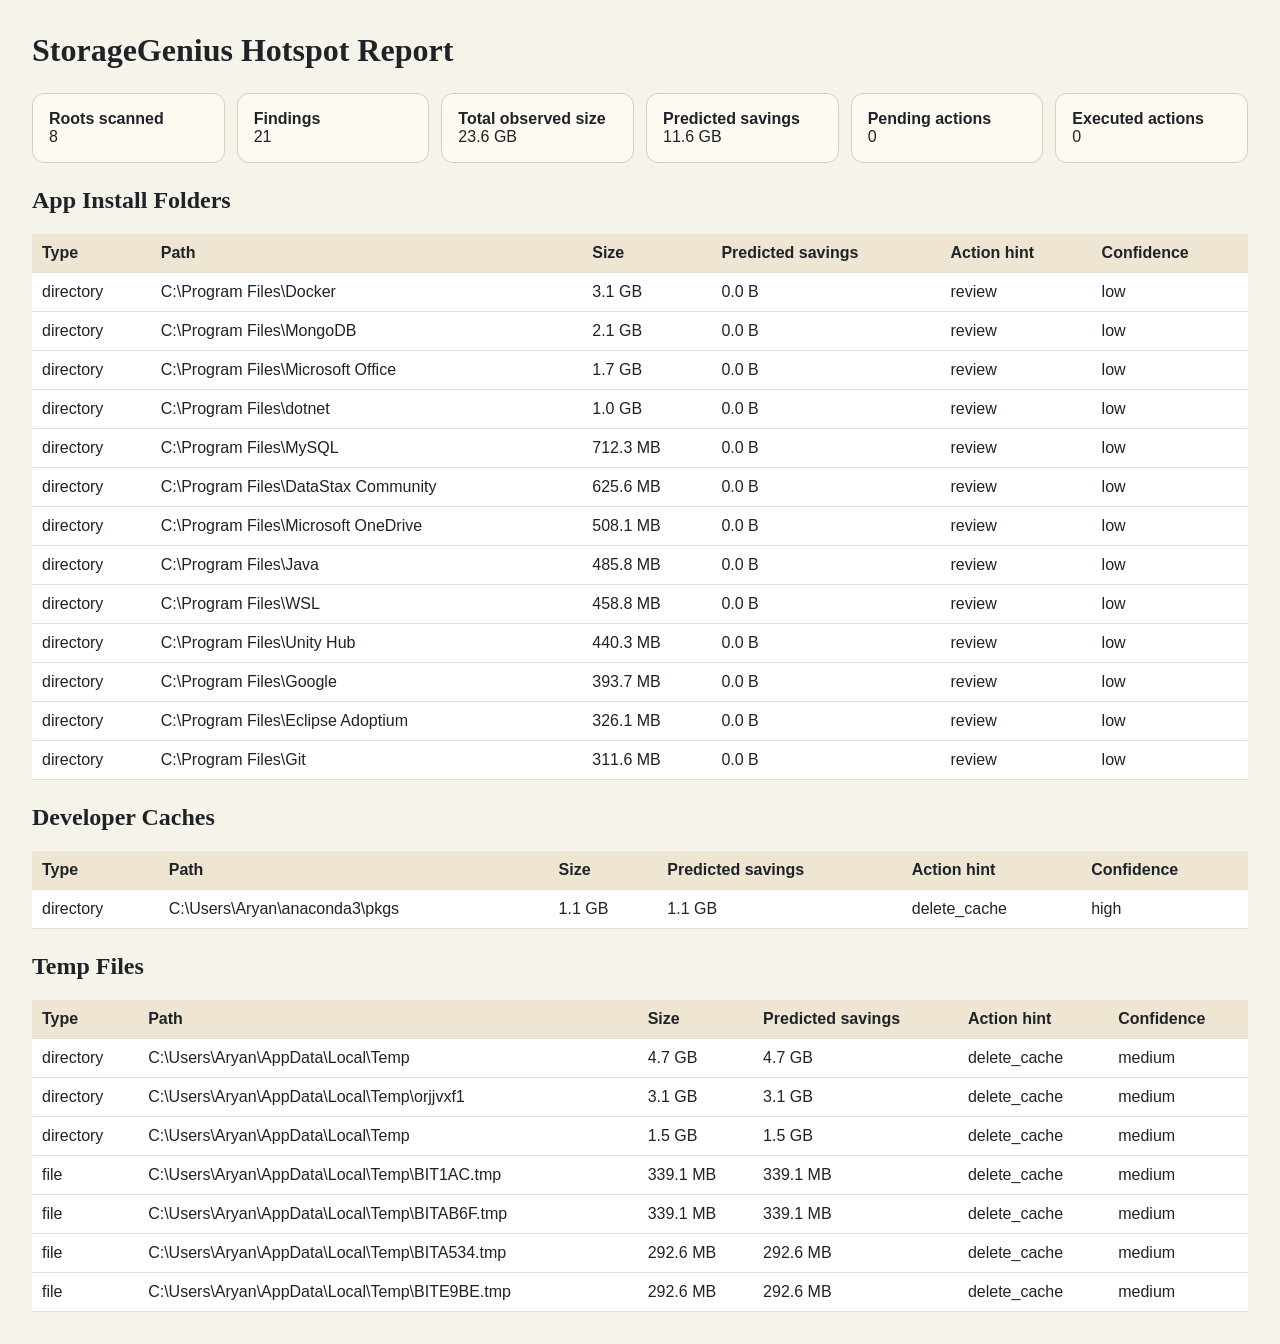
<file: demo_outputs/2026-06-07/02-hotspots.html>
<!doctype html><html><head><meta charset='utf-8'><title>StorageGenius Hotspot Report</title><style>body{font-family:Segoe UI,Arial,sans-serif;margin:32px;background:#f6f3ea;color:#1e2328;}h1,h2{font-family:Georgia,serif;}.meta{display:grid;grid-template-columns:repeat(auto-fit,minmax(180px,1fr));gap:12px;margin:24px 0;}.card{background:#fffaf1;border:1px solid #dbcdb7;padding:16px;border-radius:12px;}table{width:100%;border-collapse:collapse;background:white;margin-bottom:24px;}th,td{padding:10px;border-bottom:1px solid #e8dece;text-align:left;vertical-align:top;}th{background:#efe5d3;}code{font-family:Consolas,monospace;font-size:0.95em;}</style></head><body><h1>StorageGenius Hotspot Report</h1><div class='meta'><div class='card'><strong>Roots scanned</strong><br>8</div><div class='card'><strong>Findings</strong><br>21</div><div class='card'><strong>Total observed size</strong><br>23.6 GB</div><div class='card'><strong>Predicted savings</strong><br>11.6 GB</div><div class='card'><strong>Pending actions</strong><br>0</div><div class='card'><strong>Executed actions</strong><br>0</div></div><section><h2>App Install Folders</h2><table><thead><tr><th>Type</th><th>Path</th><th>Size</th><th>Predicted savings</th><th>Action hint</th><th>Confidence</th></tr></thead><tbody><tr><td>directory</td><td>C:\Program Files\Docker</td><td>3.1 GB</td><td>0.0 B</td><td>review</td><td>low</td></tr><tr><td>directory</td><td>C:\Program Files\MongoDB</td><td>2.1 GB</td><td>0.0 B</td><td>review</td><td>low</td></tr><tr><td>directory</td><td>C:\Program Files\Microsoft Office</td><td>1.7 GB</td><td>0.0 B</td><td>review</td><td>low</td></tr><tr><td>directory</td><td>C:\Program Files\dotnet</td><td>1.0 GB</td><td>0.0 B</td><td>review</td><td>low</td></tr><tr><td>directory</td><td>C:\Program Files\MySQL</td><td>712.3 MB</td><td>0.0 B</td><td>review</td><td>low</td></tr><tr><td>directory</td><td>C:\Program Files\DataStax Community</td><td>625.6 MB</td><td>0.0 B</td><td>review</td><td>low</td></tr><tr><td>directory</td><td>C:\Program Files\Microsoft OneDrive</td><td>508.1 MB</td><td>0.0 B</td><td>review</td><td>low</td></tr><tr><td>directory</td><td>C:\Program Files\Java</td><td>485.8 MB</td><td>0.0 B</td><td>review</td><td>low</td></tr><tr><td>directory</td><td>C:\Program Files\WSL</td><td>458.8 MB</td><td>0.0 B</td><td>review</td><td>low</td></tr><tr><td>directory</td><td>C:\Program Files\Unity Hub</td><td>440.3 MB</td><td>0.0 B</td><td>review</td><td>low</td></tr><tr><td>directory</td><td>C:\Program Files\Google</td><td>393.7 MB</td><td>0.0 B</td><td>review</td><td>low</td></tr><tr><td>directory</td><td>C:\Program Files\Eclipse Adoptium</td><td>326.1 MB</td><td>0.0 B</td><td>review</td><td>low</td></tr><tr><td>directory</td><td>C:\Program Files\Git</td><td>311.6 MB</td><td>0.0 B</td><td>review</td><td>low</td></tr></tbody></table></section><section><h2>Developer Caches</h2><table><thead><tr><th>Type</th><th>Path</th><th>Size</th><th>Predicted savings</th><th>Action hint</th><th>Confidence</th></tr></thead><tbody><tr><td>directory</td><td>C:\Users\Aryan\anaconda3\pkgs</td><td>1.1 GB</td><td>1.1 GB</td><td>delete_cache</td><td>high</td></tr></tbody></table></section><section><h2>Temp Files</h2><table><thead><tr><th>Type</th><th>Path</th><th>Size</th><th>Predicted savings</th><th>Action hint</th><th>Confidence</th></tr></thead><tbody><tr><td>directory</td><td>C:\Users\Aryan\AppData\Local\Temp</td><td>4.7 GB</td><td>4.7 GB</td><td>delete_cache</td><td>medium</td></tr><tr><td>directory</td><td>C:\Users\Aryan\AppData\Local\Temp\orjjvxf1</td><td>3.1 GB</td><td>3.1 GB</td><td>delete_cache</td><td>medium</td></tr><tr><td>directory</td><td>C:\Users\Aryan\AppData\Local\Temp</td><td>1.5 GB</td><td>1.5 GB</td><td>delete_cache</td><td>medium</td></tr><tr><td>file</td><td>C:\Users\Aryan\AppData\Local\Temp\BIT1AC.tmp</td><td>339.1 MB</td><td>339.1 MB</td><td>delete_cache</td><td>medium</td></tr><tr><td>file</td><td>C:\Users\Aryan\AppData\Local\Temp\BITAB6F.tmp</td><td>339.1 MB</td><td>339.1 MB</td><td>delete_cache</td><td>medium</td></tr><tr><td>file</td><td>C:\Users\Aryan\AppData\Local\Temp\BITA534.tmp</td><td>292.6 MB</td><td>292.6 MB</td><td>delete_cache</td><td>medium</td></tr><tr><td>file</td><td>C:\Users\Aryan\AppData\Local\Temp\BITE9BE.tmp</td><td>292.6 MB</td><td>292.6 MB</td><td>delete_cache</td><td>medium</td></tr></tbody></table></section></body></html>
</file>
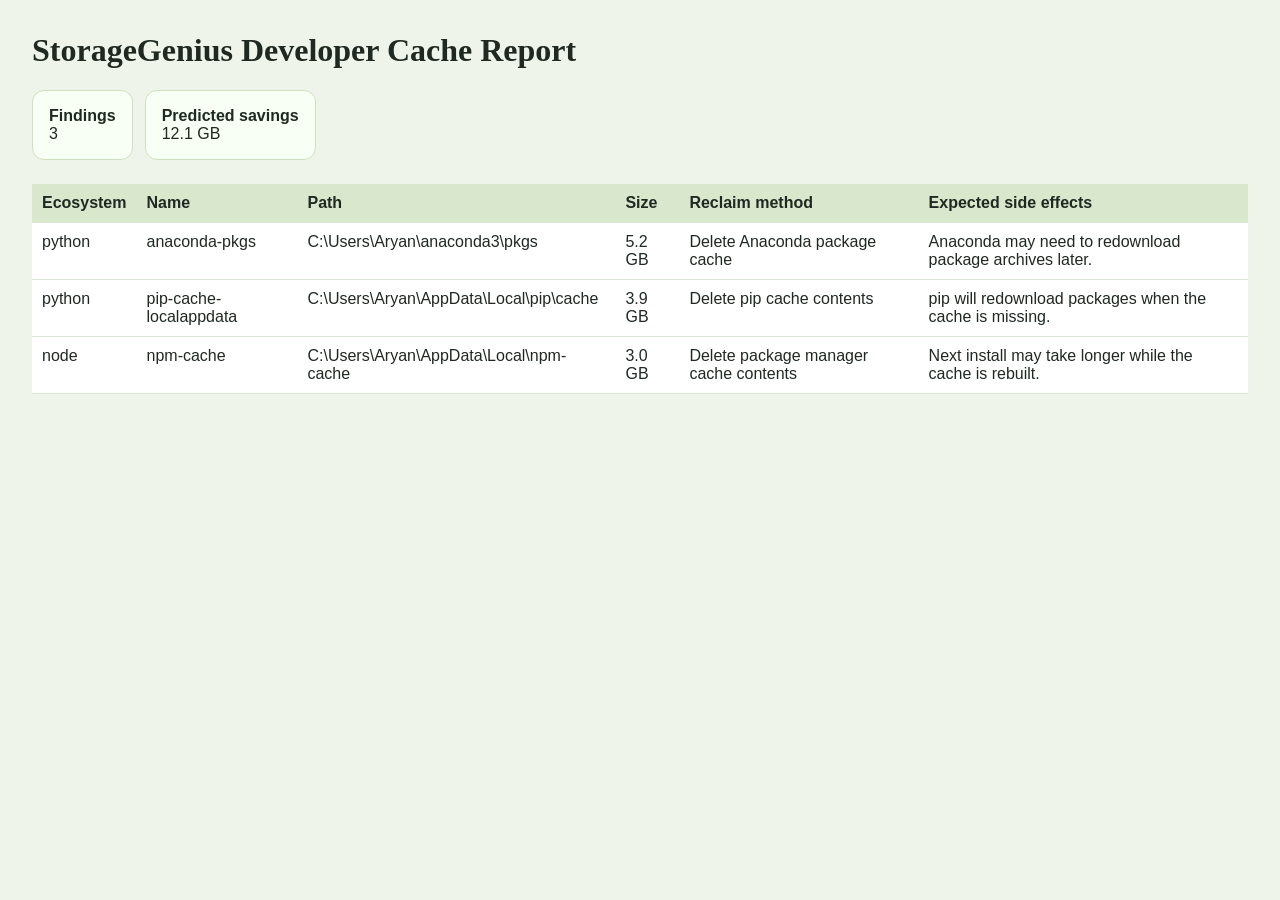
<file: demo_outputs/2026-06-07/03-dev-caches.html>
<!doctype html><html><head><meta charset='utf-8'><title>StorageGenius Developer Cache Report</title><style>body{font-family:Segoe UI,Arial,sans-serif;margin:32px;background:#eef4ea;color:#1f2922;}h1{font-family:Georgia,serif;}.card{background:#f8fff4;border:1px solid #cfe0bf;padding:16px;border-radius:12px;display:inline-block;margin:0 12px 24px 0;}table{width:100%;border-collapse:collapse;background:white;}th,td{padding:10px;border-bottom:1px solid #dde7d6;text-align:left;vertical-align:top;}th{background:#d9e8cd;}</style></head><body><h1>StorageGenius Developer Cache Report</h1><div class='card'><strong>Findings</strong><br>3</div><div class='card'><strong>Predicted savings</strong><br>12.1 GB</div><table><thead><tr><th>Ecosystem</th><th>Name</th><th>Path</th><th>Size</th><th>Reclaim method</th><th>Expected side effects</th></tr></thead><tbody><tr><td>python</td><td>anaconda-pkgs</td><td>C:\Users\Aryan\anaconda3\pkgs</td><td>5.2 GB</td><td>Delete Anaconda package cache</td><td>Anaconda may need to redownload package archives later.</td></tr><tr><td>python</td><td>pip-cache-localappdata</td><td>C:\Users\Aryan\AppData\Local\pip\cache</td><td>3.9 GB</td><td>Delete pip cache contents</td><td>pip will redownload packages when the cache is missing.</td></tr><tr><td>node</td><td>npm-cache</td><td>C:\Users\Aryan\AppData\Local\npm-cache</td><td>3.0 GB</td><td>Delete package manager cache contents</td><td>Next install may take longer while the cache is rebuilt.</td></tr></tbody></table></body></html>
</file>
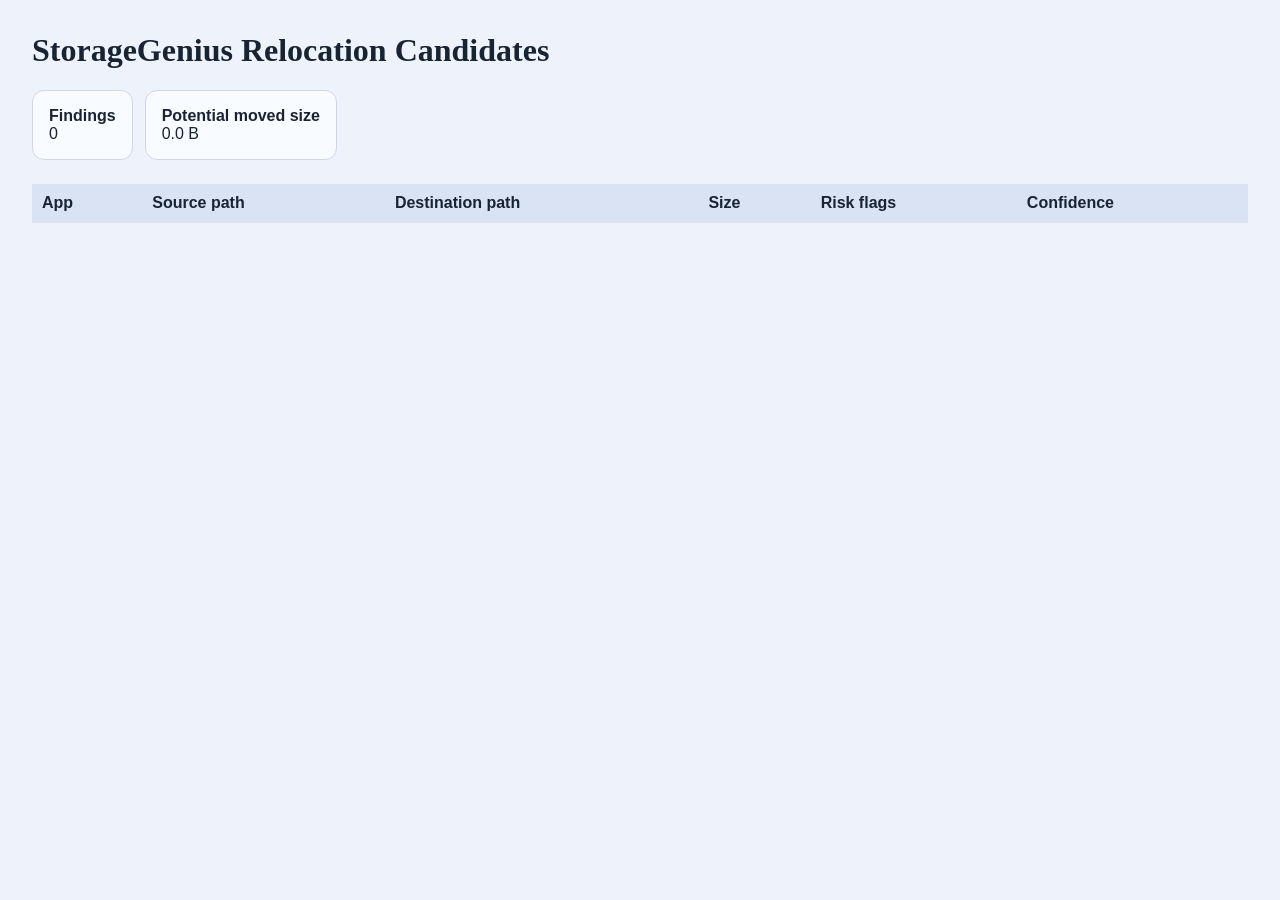
<file: demo_outputs/2026-06-07/06-relocation.html>
<!doctype html><html><head><meta charset='utf-8'><title>StorageGenius Relocation Report</title><style>body{font-family:Segoe UI,Arial,sans-serif;margin:32px;background:#edf2fb;color:#192433;}h1{font-family:Georgia,serif;}.card{background:#f8fbff;border:1px solid #cbd8ee;padding:16px;border-radius:12px;display:inline-block;margin:0 12px 24px 0;}table{width:100%;border-collapse:collapse;background:white;}th,td{padding:10px;border-bottom:1px solid #dbe3f0;text-align:left;vertical-align:top;}th{background:#d9e3f4;}</style></head><body><h1>StorageGenius Relocation Candidates</h1><div class='card'><strong>Findings</strong><br>0</div><div class='card'><strong>Potential moved size</strong><br>0.0 B</div><table><thead><tr><th>App</th><th>Source path</th><th>Destination path</th><th>Size</th><th>Risk flags</th><th>Confidence</th></tr></thead><tbody></tbody></table></body></html>
</file>
